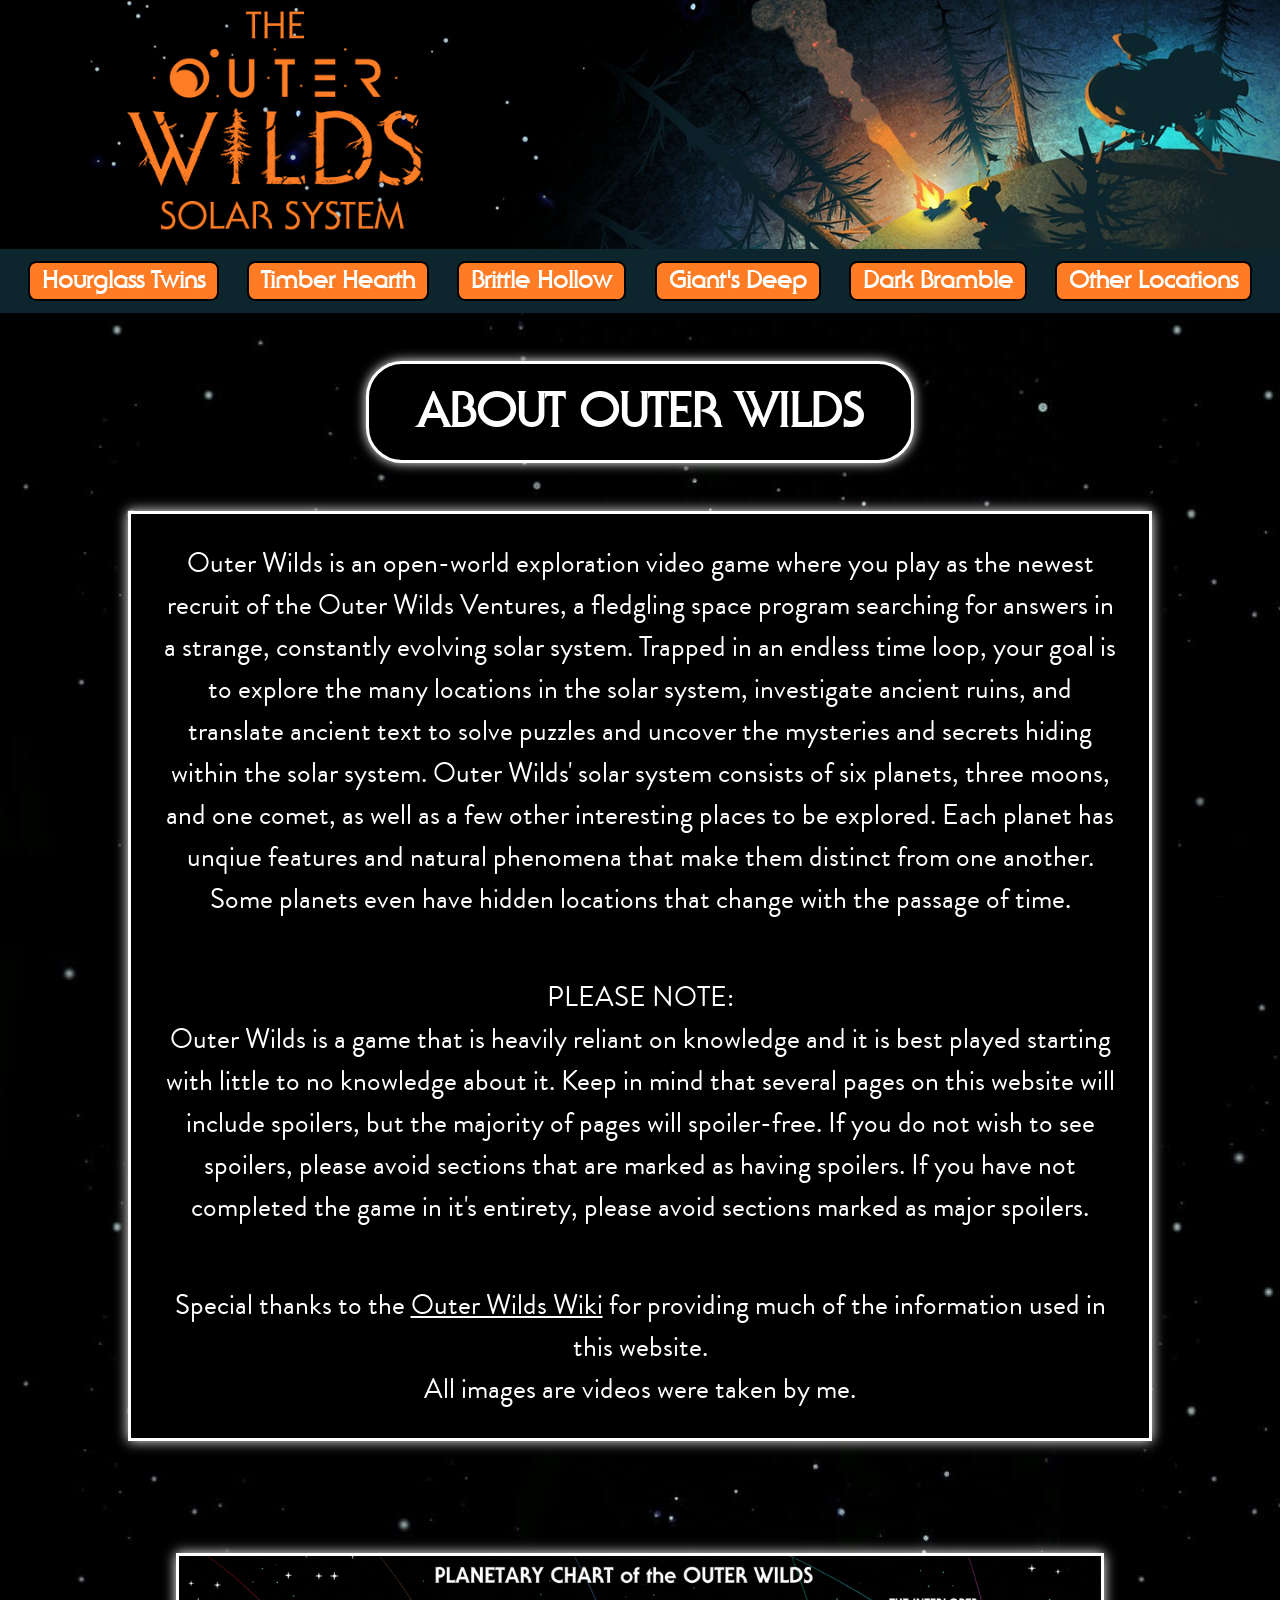
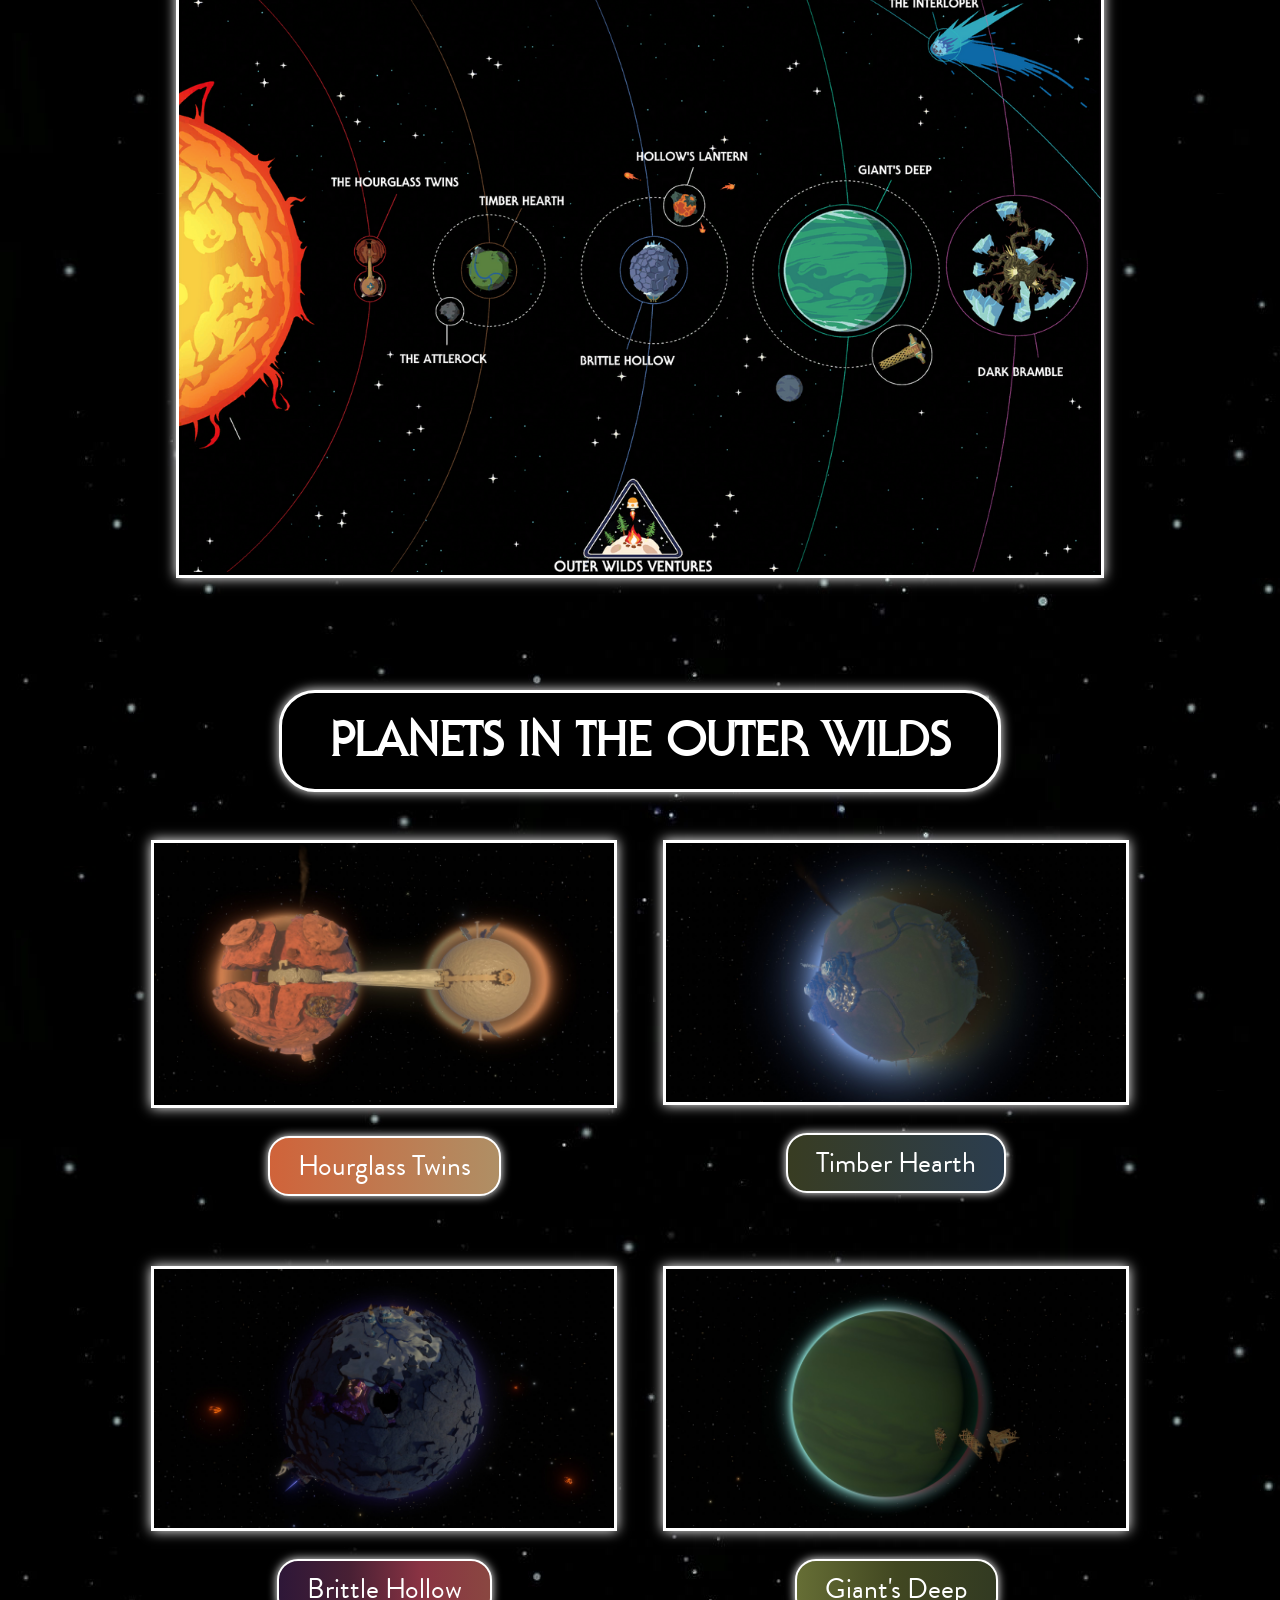
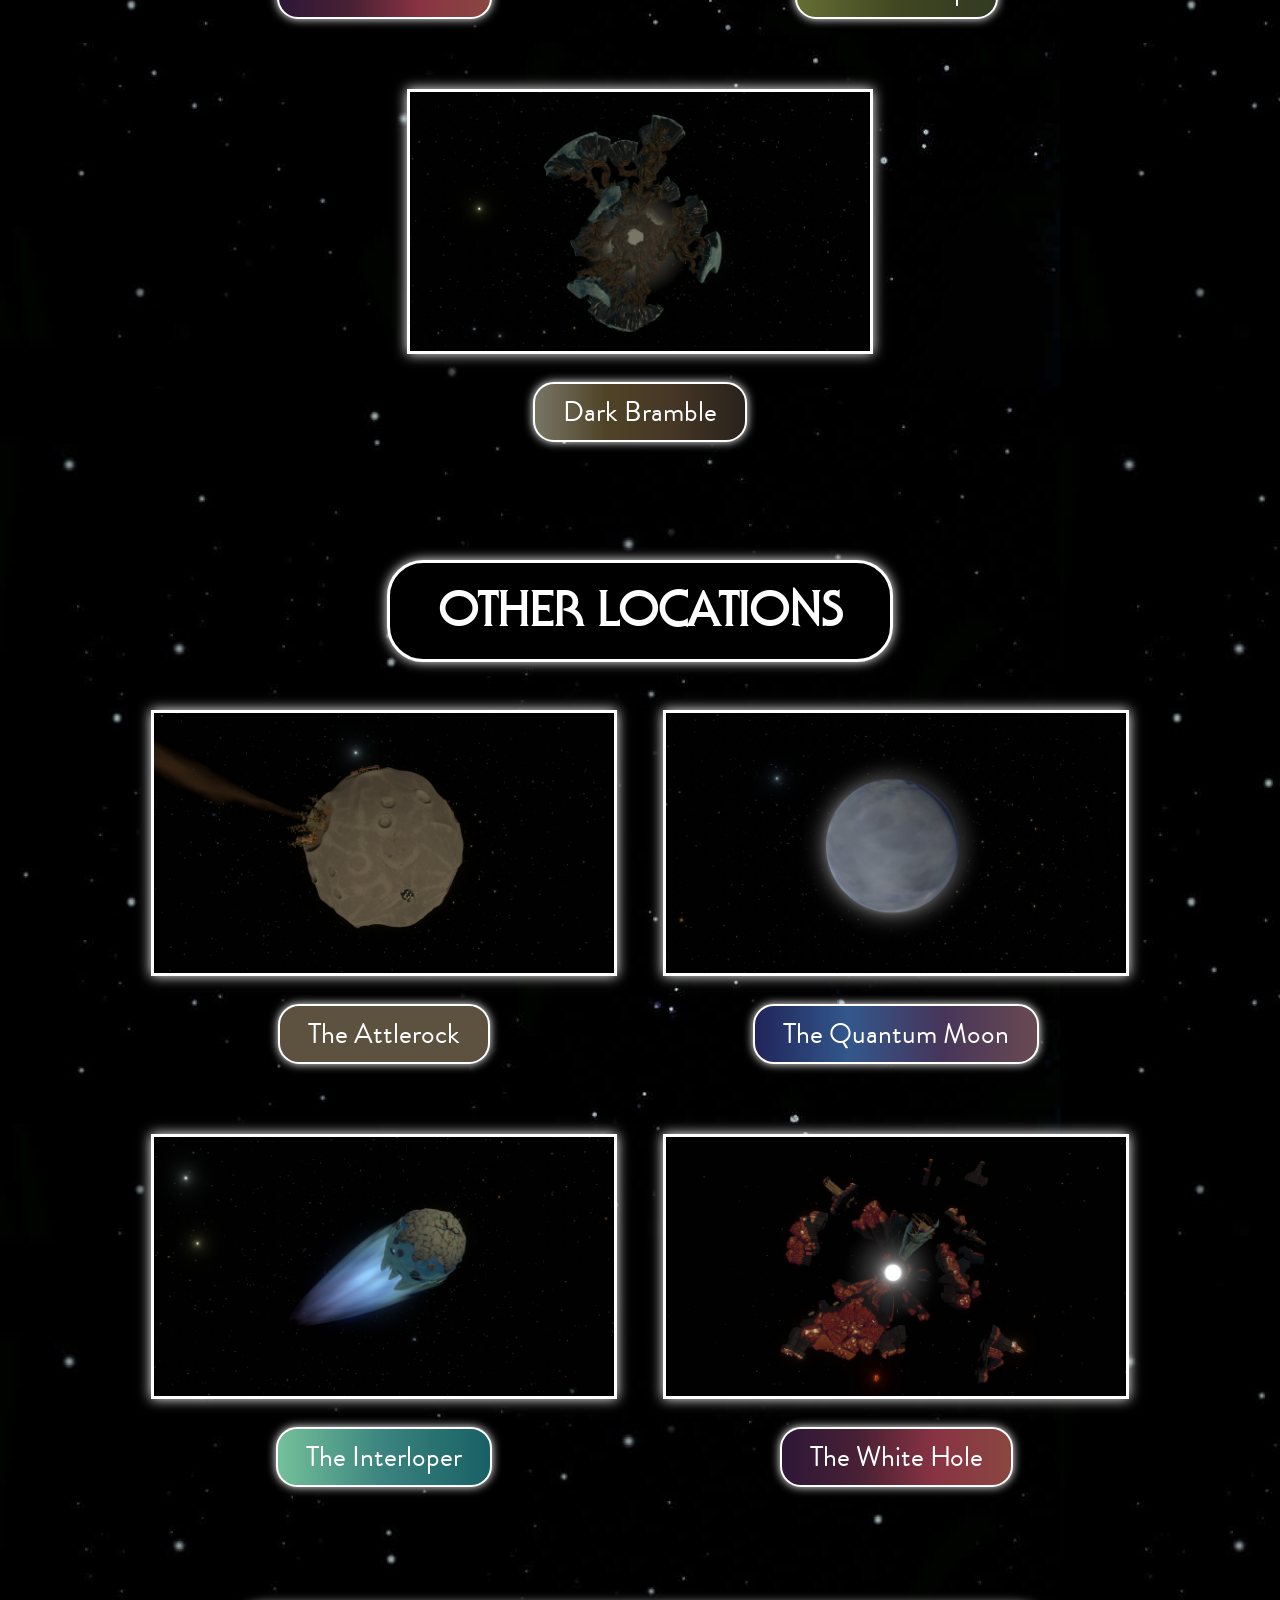
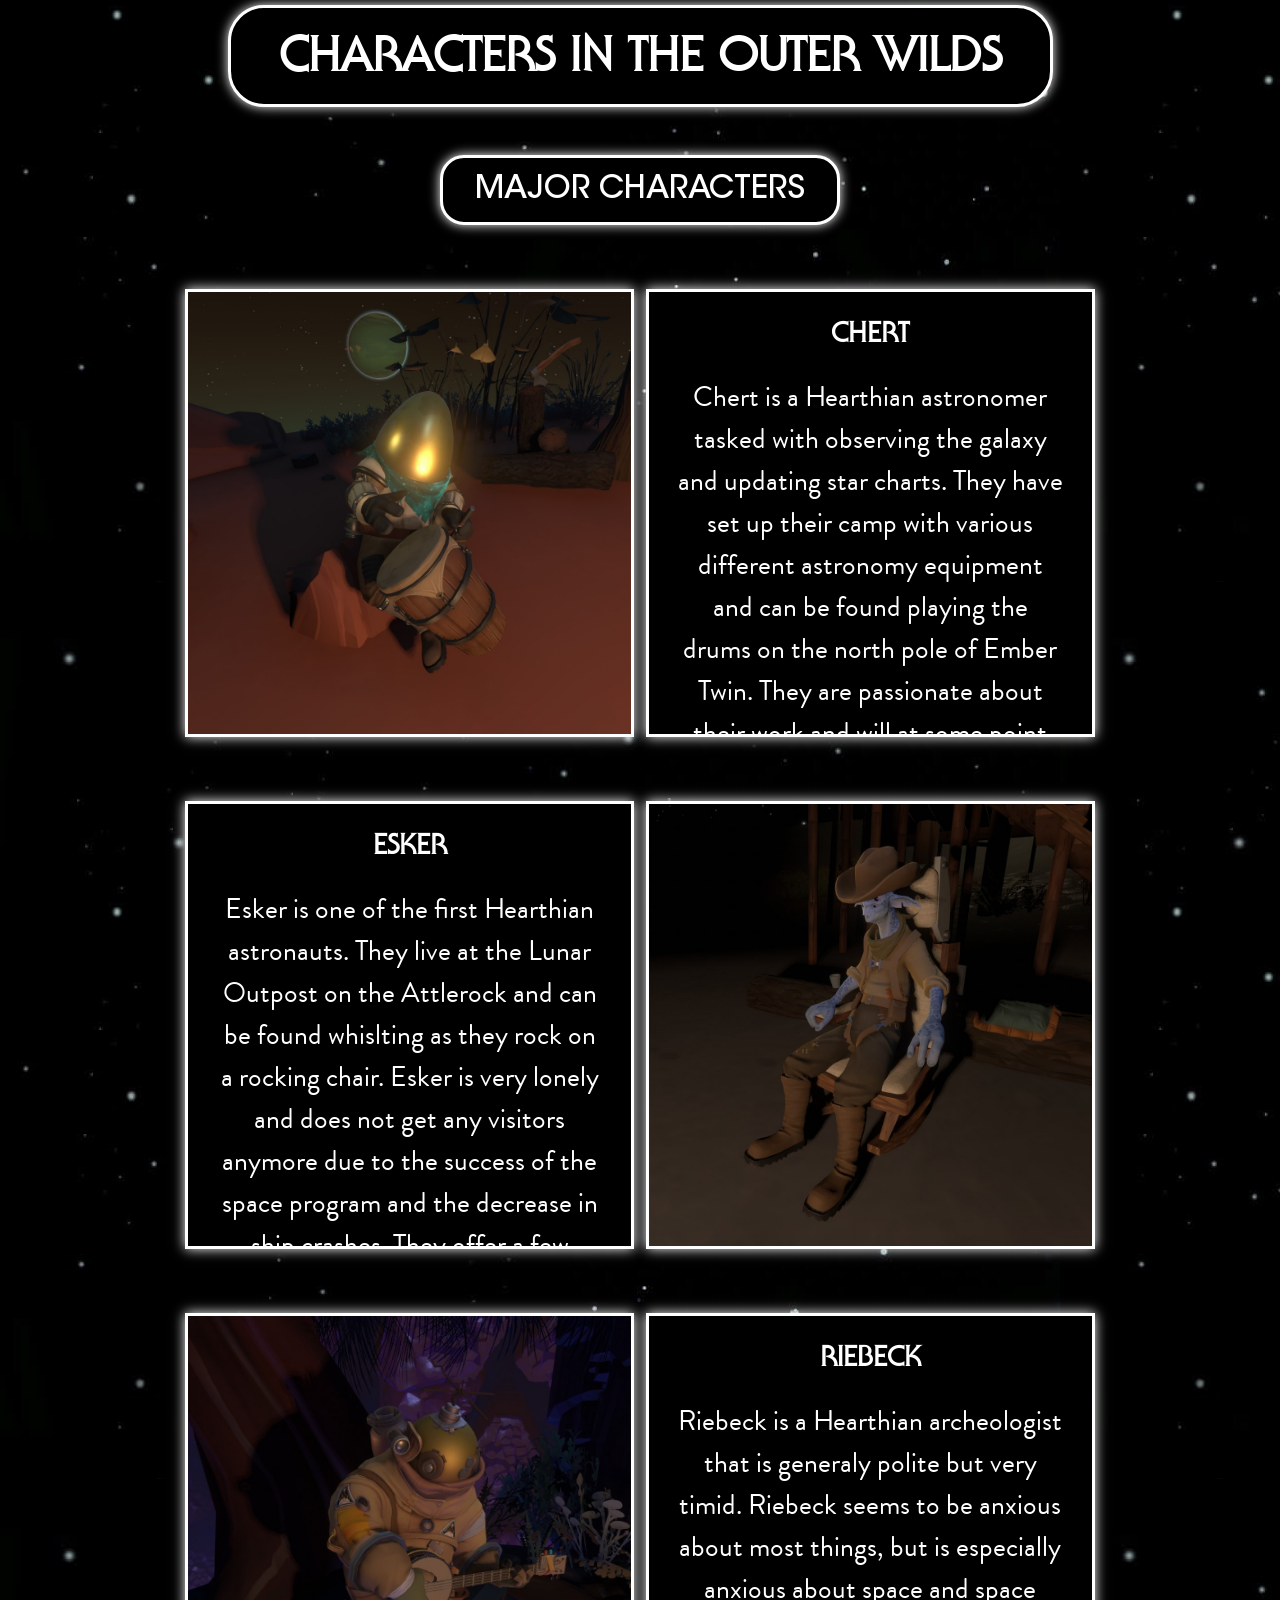
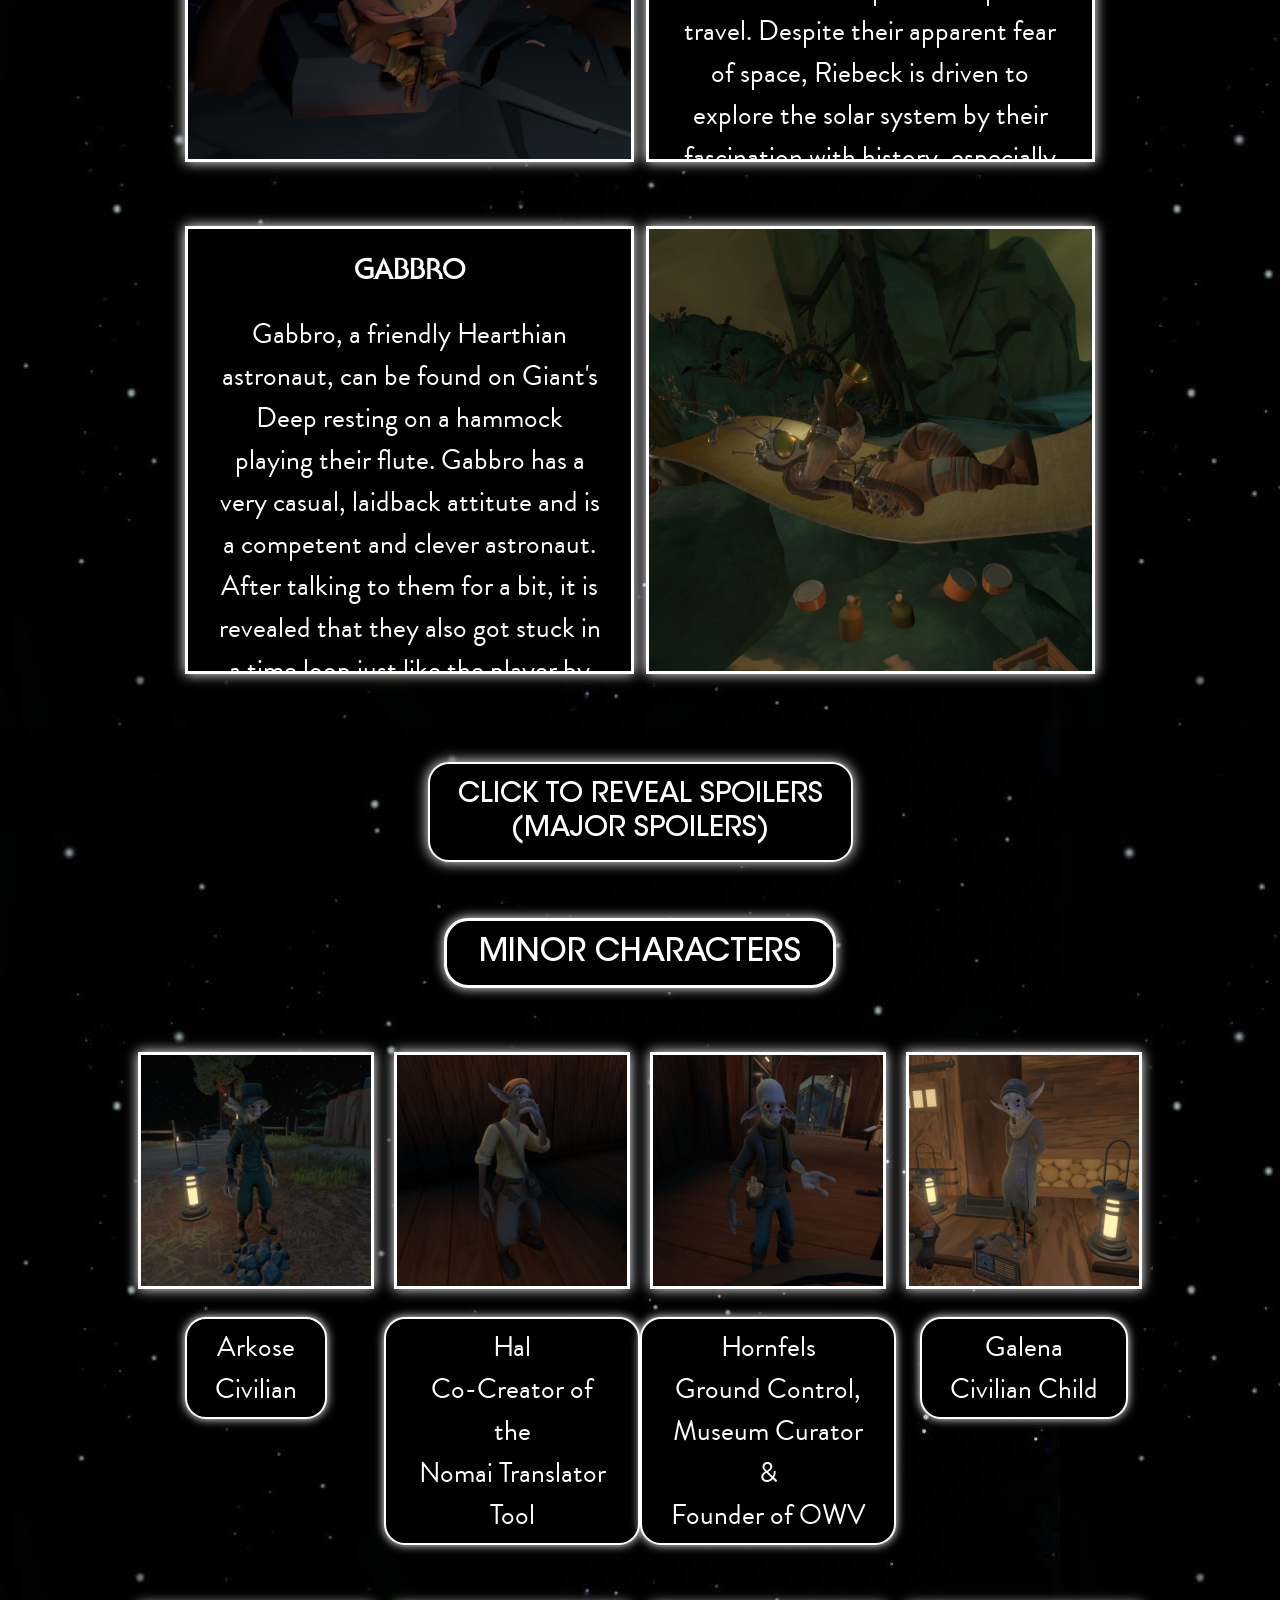
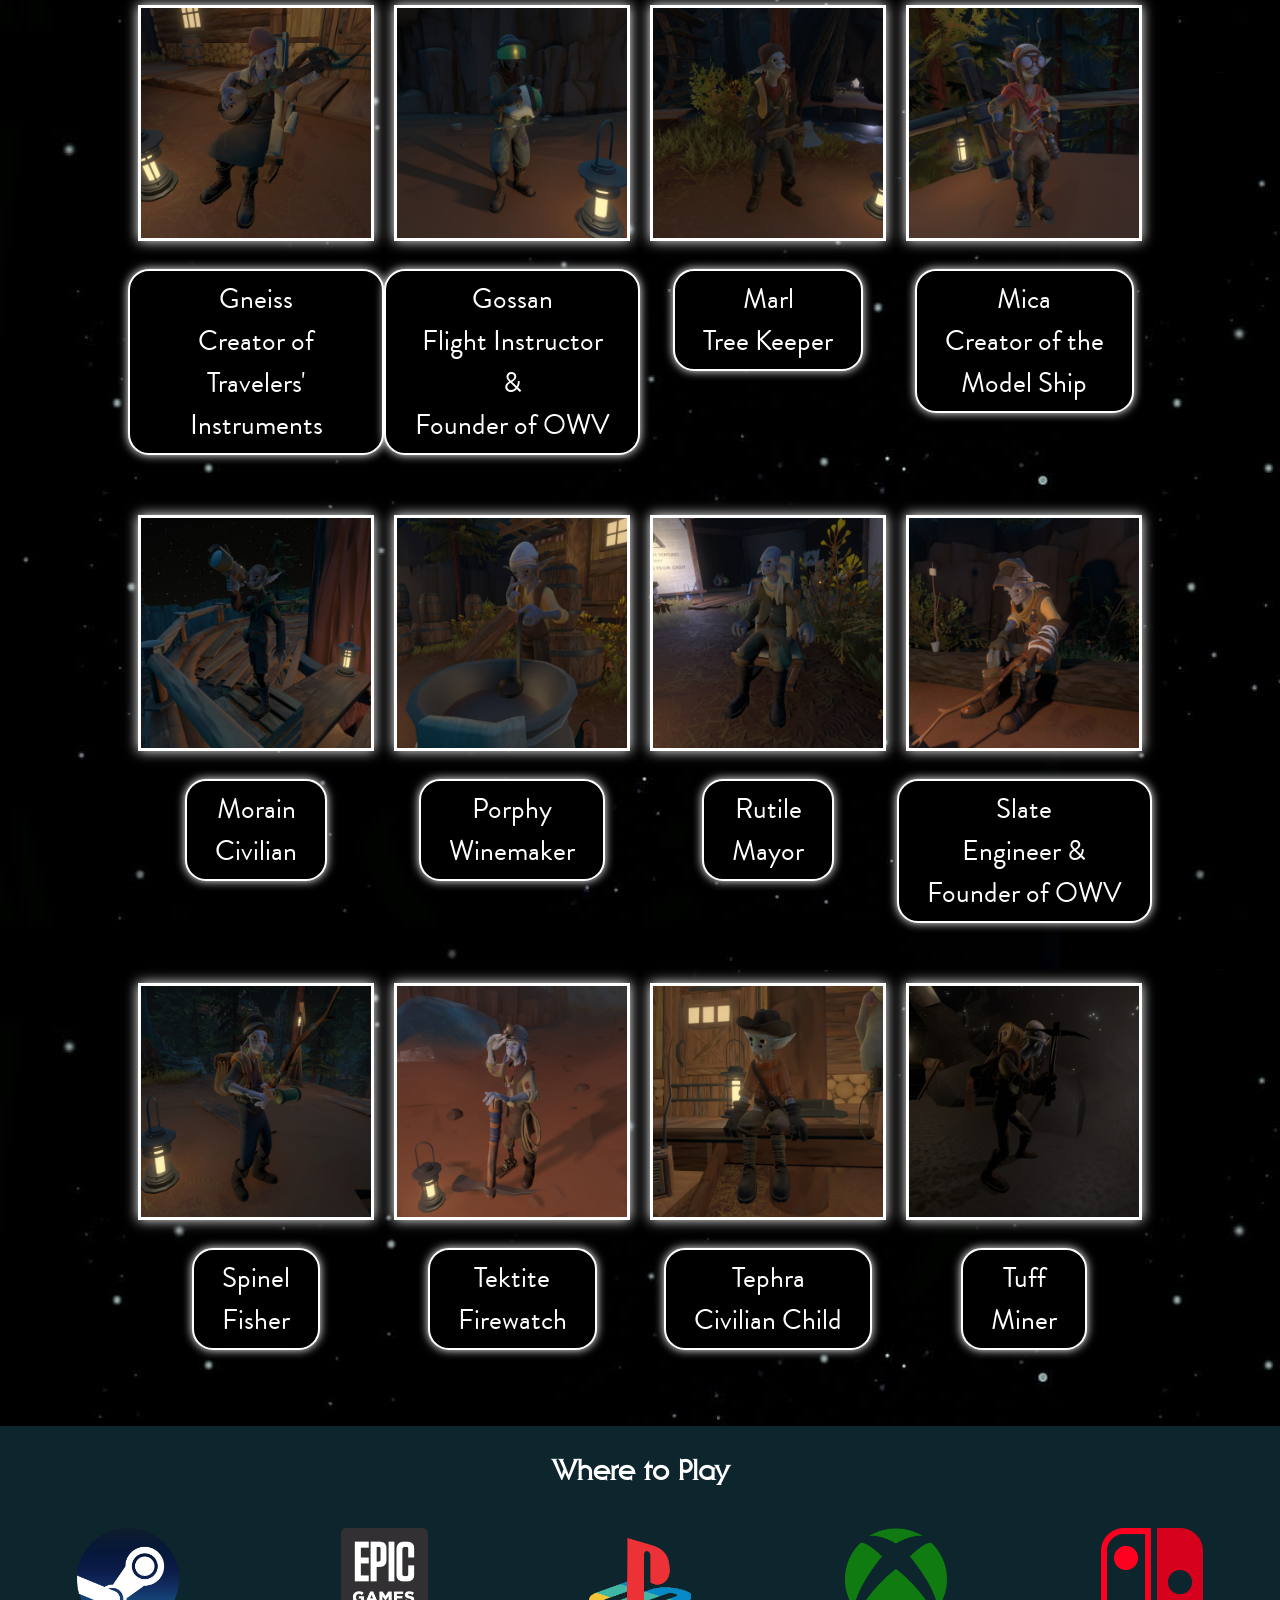
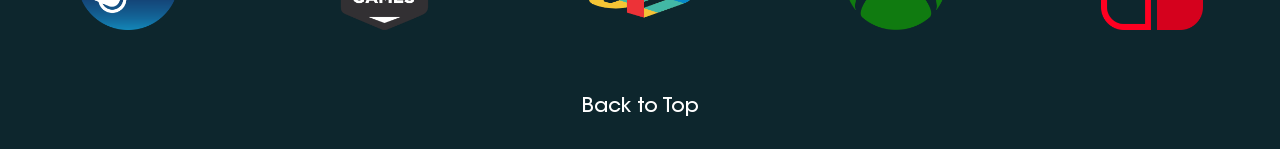
<file: index.html>
<!DOCTYPE html>
<html lang="en">

<head>
	<meta charset="utf-8">
	<meta name="viewport" content="width=device-width, initial-scale=1.0">
	<title>The Outer Wilds Solar System</title>
	<link href="css/reset.css" rel="stylesheet">
	<link href="css/all-styles.css" rel="stylesheet">
	<link href="css/index-styles.css" rel="stylesheet">
</head>

<body id="top">
	<!-- BANNER & NAVIGATION BAR -->
	<header>
		<!-- Banner -->
		<a href="index.html"><img src="images/default_banner.png" alt="The Outer Wilds Solar System"></a>
		<!-- Navbar -->
		<nav>
			<ul>
				<!-- Hourglass Twins Dropdown -->
				<li class="dropdown">
					<a href="javascript:void(0)" class="dropbtn">Hourglass Twins</a>
					<div class="dropdown-content" id="hgTwins" >
						<a class="dropmid" href="ash-twin.html">Ash Twin</a>
						<a class="dropbottom" href="ember-twin.html">Ember Twin</a>
					</div>
				</li>
				<li><a href="timber-hearth.html">Timber Hearth</a></li>
				<li><a href="brittle-hollow.html">Brittle Hollow</a></li>
				<li><a href="giants-deep.html">Giant's Deep</a></li>
				<li><a href="dark-bramble.html">Dark Bramble</a></li>
				<!-- Other Locations Dropdown -->
				<li class="dropdown">
					<a href="javascript:void(0)" class="dropbtn">Other Locations</a>
					<div class="dropdown-content" id="otherLocations" >
						<a class="dropmid" href="timber-hearth.html#attlerock">The Attlerock</a>
						<a class="dropmid" href="quantum-moon.html">Quantum Moon</a>
						<a class="dropmid" href="interloper.html">The Interloper</a>
						<a class="dropbottom" href="brittle-hollow.html#whiteHole">The White Hole</a>
					</div>
				</li>
			</ul>
		</nav>
	</header>
	
	<!-- MAIN CONTENT -->
	<main>
		<!-- About Section -->
		<section>
			<h2>ABOUT OUTER WILDS</h2>
			
			<div id="about">
				<p>Outer Wilds is an open-world exploration video game where you play as the newest recruit of the Outer Wilds Ventures, a fledgling space program searching for answers in a strange, constantly evolving solar system. Trapped in an endless time loop, your goal is to explore the many locations in the solar system, investigate ancient ruins, and translate ancient text to solve puzzles and uncover the mysteries and secrets hiding within the solar system. Outer Wilds' solar system consists of six planets, three moons, and one comet, as well as a few other interesting places to be explored. Each planet has unqiue features and natural phenomena that make them distinct from one another. Some planets even have hidden locations that change with the passage of time.</p>
				<p>PLEASE NOTE:<br>Outer Wilds is a game that is heavily reliant on knowledge and it is best played starting with little to no knowledge about it. Keep in mind that several pages on this website will include spoilers, but the majority of pages will spoiler-free. If you do not wish to see spoilers, please avoid sections that are marked as having spoilers. If you have not completed the game in it's entirety, please avoid sections marked as major spoilers.</p>
				<p>Special thanks to the <a href="https://outerwilds.fandom.com/wiki/Outer_Wilds_Wiki" target="_blank">Outer Wilds Wiki</a> for providing much of the information used in this website.<br>All images are videos were taken by me.</p>
			</div>
		</section>
		
		<!-- Planetary Chart -->
		<!-- Image Map Generated by https://www.fla-shop.com/image-map/ -->
		<div id="planetaryChart">
			<svg style="width:100%" xmlns="http://www.w3.org/2000/svg" xmlns:xlink="http://www.w3.org/1999/xlink" viewBox="0 0 1200 802">
					
				<image xlink:href="images/planetary_chart.png" style="width: 1200px;"></image>
				<a xlink:href="ember-twin.html" xlink:title="Ember Twin">
				<g>
				<circle cx="247.2934472934473" cy="386.32478632478626" r="19.373219373219342" class="image-mapper-shape" data-index="7"></circle>
				</g>
				</a>
				<a xlink:href="ash-twin.html" xlink:title="Ash Twin">
				<g>
				<circle cx="247.29344729344731" cy="431.9088319088319" r="16.592843052490643" class="image-mapper-shape" data-index="8"></circle>
				</g>
				</a>
				<a xlink:href="timber-hearth.html" xlink:title="Timber Hearth">
				<g>
				<circle cx="403.4188034188034" cy="406.83760683760687" r="36.53839211824811" class="image-mapper-shape" data-index="9"></circle>
				</g>
				</a>
				<a xlink:href="brittle-hollow.html" xlink:title="Brittle Hollow">
				<g>
				<circle cx="621.082621082621" cy="412.5356125356124" r="118.96147772775944" class="image-mapper-shape" data-index="10"></circle>
				</g>
				</a>
				<a xlink:href="giants-deep.html" xlink:title="Giant's Deep">
				<g>
				<circle cx="867.2364672364673" cy="411.3960113960114" r="80.42871789672421" class="image-mapper-shape" data-index="11"></circle>
				</g>
				</a>
				<a xlink:href="quantum-moon.html" xlink:title="Quantum Moon">
				<g>
				<circle cx="794.3019943019943" cy="562.962962962963" r="18.01867612631547" class="image-mapper-shape" data-index="12"></circle>
				</g>
				</a>
				<a xlink:href="dark-bramble.html" xlink:title="Dark Bramble">
				<g>
				<circle cx="1091.737891737892" cy="402.2792022792023" r="94.31877696436958" class="image-mapper-shape" data-index="13"></circle>
				</g>
				</a>
				<a xlink:href="interloper.html" xlink:title="The Interloper">
				<g>
				<circle cx="997.1509971509971" cy="117.37891737891738" r="23.38266043154779" class="image-mapper-shape" data-index="14"></circle>
				</g>
				</a>
				<a xlink:href="timber-hearth.html#attlerock" xlink:title="The Attlerock">
				<g>
				<circle cx="352.13675213675214" cy="462.67806267806276" r="17.094017094017033" class="image-mapper-shape" data-index="15"></circle>
				</g>
				</a>
			</svg>
		</div>
		
		<!-- MAIN PLANETS -->
		<section class="indexPlanets">
			<h2>PLANETS IN THE OUTER WILDS</h2>
			
			<div>
				<div>
					<div id="hgtMap">
						<!-- Image Map Generated by https://www.fla-shop.com/image-map/ -->
						<svg style="width:100%" xmlns="http://www.w3.org/2000/svg" xmlns:xlink="http://www.w3.org/1999/xlink" viewBox="0 0 1920 1080">
								
							<image xlink:href="images/hourglass_twins.jpg" style="width: 1920px;"></image>
							<a xlink:href="ember-twin.html" xlink:title="Ember Twin">
							<g>
							<circle cx="539.7150997151" cy="565.2421652421654" r="310.4055951645661" class="image-mapper-shape selected" data-index="1"></circle>
							</g>
							</a>
							<a xlink:href="ash-twin.html" xlink:title="Ash Twin">
							<g>
							<circle cx="1393.048433048433" cy="574.3589743589744" r="258.9237991258903" class="image-mapper-shape" data-index="2"></circle>
							</g>
							</a>
						</svg>
					</div>
					<p id="hgtTitle">Hourglass Twins</p>
				</div>
				
				<div>
					<a href="timber-hearth.html"><img src="images/timber_hearth.jpg" alt="Timber Hearth"></a>
					<p id="thTitle">Timber Hearth</p>
				</div>
				
				<div>
					<a href="brittle-hollow.html"><img src="images/brittle_hollow.jpg" alt="Brittle Hollow"></a>
					<p class="bhwhTitle">Brittle Hollow</p>
				</div>
				
				<div>
					<a href="giants-deep.html"><img src="images/giants_deep.jpg" alt="Giant's Deep"></a>
					<p id="gdTitle">Giant's Deep</p>
				</div>
				
				<div>
					<a href="dark-bramble.html"><img src="images/dark_bramble.jpg" alt="Dark Bramble"></a>
					<p id="dbTitle">Dark Bramble</p>
				</div>
			</div>
		</section>
		
		<!-- OTHER LOCATIONS -->
		<section class="indexPlanets">
			<h2>OTHER LOCATIONS</h2>
			
			<div>
				<div>
					<a href="timber-hearth.html#attlerock"><img src="images/attlerock.jpg" alt="The Attlerock"></a>
					<p id="attleTitle">The Attlerock</p>
				</div>
				
				<div>
					<a href="quantum-moon.html"><img src="images/quantum_moon.jpg" alt="The Quantum Moon"></a>
					<p id="qmTitle">The Quantum Moon</p>
				</div>
				
				<div>
					<a href="interloper.html"><img src="images/interloper.jpg" alt="The Interloper"></a>
					<p id="interTitle">The Interloper</p>
				</div>
				
				<div>
					<a href="brittle-hollow.html#whiteHole"><img src="images/white_hole.jpg" alt="The White Hole"></a>
					<p class="bhwhTitle">The White Hole</p>
				</div>
			</div>
		</section>
		
		<!-- CHARACTERS -->
		<section class="indexChars">
			<h2>CHARACTERS IN THE OUTER WILDS</h2>
			
			<h3>MAJOR CHARACTERS</h3>
			<div class="majorChars">
				<div class="charLeft">
					<img src="images/chert.jpg" alt="Chert">
					<div class="charAbout">
						<div>
							<h4><br>CHERT</h4>
							<p>Chert is a Hearthian astronomer tasked with observing the galaxy and updating star charts. They have set up their camp with various different astronomy equipment and can be found playing the drums on the north pole of Ember Twin. They are passionate about their work and will at some point comment, "Sometimes I think I'm the only traveler out here interested in doing any science at all." Over the course of the loop, Chert's attitude changes drastically as they watch the stars. At the start of the loop, Chert enthusiastically notes that they saw a couple of supernovae, which is unusual to see in one day. Later in the loop, they tell the player that they noticed ten to twelve supernovae so far, which causes them to become nervous, stating that something isn't right. Near the end of the loop, Chert is in a full panic after seeing too many supernovae occur, telling the player that all of the stars are dying out. They claim that this is the end of the universe and that our sun is next. At the end of the loop, Chert seems to be coming to terms with their impending doom, inviting the player to sit and watch the stars die with them. They comment on how unlucky they were to have been born at the end of the universe.</p>
							<audio controls loop>
								<source src="media/drums.ogg" type="audio/ogg">
								<source src="media/drums.mp3" type="audio/mpeg">
								<source src="media/drums.wav" type="audio/wav">
								Your browser does not support the audio element.
							</audio>
						</div>
					</div>
				</div>
				
				<div class="charRight">
					<img src="images/esker.jpg" alt="Esker">
					<div class="charAbout">
						<div>
							<h4><br>ESKER</h4>
							<p>Esker is one of the first Hearthian astronauts. They live at the Lunar Outpost on the Attlerock and can be found whislting as they rock on a rocking chair. Esker is very lonely and does not get any visitors anymore due to the success of the space program and the decrease in ship crashes. They offer a few conversations and will admit to sometimes shooting their Little Scout at the village to feel less lonely. When asked if they are spying on the village, they become defensive and sheepish and instead call it "one-way communication." They comment that they sometimes wonder if everyone had forgotten about them.</p>
							<audio controls loop>
								<source src="media/whistling.ogg" type="audio/ogg">
								<source src="media/whistling.mp3" type="audio/mpeg">
								<source src="media/whistling.wav" type="audio/wav">
								Your browser does not support the audio element.
							</audio>
						</div>
					</div>
				</div>
				
				<div class="charLeft">
					<img src="images/riebeck.jpg" alt="Riebeck">
					<div class="charAbout">
						<div>
							<h4><br>RIEBECK</h4>
							<p>Riebeck is a Hearthian archeologist that is generaly polite but very timid. Riebeck seems to be anxious about most things, but is especially anxious about space and space travel. Despite their apparent fear of space, Riebeck is driven to explore the solar system by their fascination with history, especially Nomai history, and is willing to face their fear if it means learning more about the Nomai. Riebeck can be found on Brittle Hollow at the Crossroads playing their banjo. They arrived at their camp by literally falling onto it after tripping on a gravity crystal.</p>
							<audio controls loop>
								<source src="media/banjo.ogg" type="audio/ogg">
								<source src="media/banjo.mp3" type="audio/mpeg">
								<source src="media/banjo.wav" type="audio/wav">
								Your browser does not support the audio element.
							</audio>
						</div>
					</div>
				</div>
				
				<div class="charRight">
					<img src="images/gabbro.jpg" alt="Gabbro">
					<div class="charAbout">
						<div>
							<h4><br>GABBRO</h4>
							<p>Gabbro, a friendly Hearthian astronaut, can be found on Giant's Deep resting on a hammock playing their flute. Gabbro has a very casual, laidback attitute and is a competent and clever astronaut. After talking to them for a bit, it is revealed that they also got stuck in a time loop just like the player by looking at one of the Nomai statues at the Statue Workshop. The player can also talk to Gabbro about what places they should be looking for on Giant's Deep and what interesting things they have found. When asked how they remain calm in the face of repeated impending death, they teach the player how to meditate, which can be used to end the current loop.</p>
							<audio controls loop>
								<source src="media/flute.ogg" type="audio/ogg">
								<source src="media/flute.mp3" type="audio/mpeg">
								<source src="media/flute.wav" type="audio/wav">
								Your browser does not support the audio element.
							</audio>
						</div>
					</div>
				</div>
			</div>
			
			<!-- Spoiler Characters here, use spoiler tag -->
			<button type="button" class="collapsible">CLICK TO REVEAL SPOILERS<br>(MAJOR SPOILERS)</button>
			<div class="content">
				<div class="majorChars">
					<div class="charLeft">
						<img src="images/feldspar.jpg" alt="Feldspar">
						<div class="charAbout">
							<div>
								<h4><br>FELDSPAR</h4>
								<p>Feldspar is one of the Outer Wilds Ventures founders, alongside Gossan, Slate, and Hornfels. Feldspar is described as "absolutely fearless" by Hornfels and is an explorer at heart. They are revered as one of the best pilots in Hearthian history. They were also the first Hearthian to be intentionally launched into space and made the first landing on the Attlerock. They have traveled to all planets in the solar system but have been stranded on Dark Bramble for a long time, leading Hearthians to believe they had died. They can be found at small camp on the jaw of a anglerfish skeleton playing the harmonica. While talking to Feldspar, it becomes clear that they don't seem overly eager to rejoin civilization and have come to enjoy the (relative) peace and quiet of Dark Bramble. They explain that they needed a break from the pressure of being the best that ever was. After finishing exploring the core of Giant's Deep, Feldspar had decided that their next big adventure was Dark Bramble, as no Hearthian had ever been there before. They had been camping here on this skeleton ever since their ship had been clipped by an anglerfish and violently crashed.</p>
								<audio controls loop>
									<source src="media/harmonica.ogg" type="audio/ogg">
									<source src="media/harmonica.mp3" type="audio/mpeg">
									<source src="media/harmonica.wav" type="audio/wav">
									Your browser does not support the audio element.
								</audio>
							</div>
						</div>
					</div>
					
					<div class="charRight">
						<img src="images/solanum.jpg" alt="Solanum">
						<div class="charAbout">
							<div>
								<h4><br>SOLANUM</h4>
								<p>Solanum is the last "surviving" Nomai in the solar system, having come to the Quantum Moon to complete her pilgrimage. A living version of her can be found at the south pole standing under a large vortex in the moon's foggy atmosphere. Attempting to talk to Solanum verbally prompts her to create a few symbolic language stones which will allow the player to have a rudimentary conversation with her about the Eye of the Universe, the Quantum Moon, and about each other. To ask her a question, the player will place two language stones into small stone pillars that she creates. To respond, she will user her staff to print a message on the wall next to her that the player can translate.</p>
								<audio controls loop>
									<source src="media/piano.ogg" type="audio/ogg">
									<source src="media/piano.mp3" type="audio/mpeg">
									<source src="media/piano.wav" type="audio/wav">
									Your browser does not support the audio element.
								</audio>
							</div>
						</div>
					</div>
					
					<div class="charLeft">
						<img src="images/prisoner.jpg" alt="The Prisoner">
						<div class="charAbout">
							<div>
								<h4><br>THE PRISONER</h4>
								<p>The Prisoner is an inhabitant of the Stranger locked inside of the Sealed Vault. They were enternally imprisoned after they had betrayed their kin by disabling the blocker that was blocking the Eye of the Universe's signal.</p>
								<audio controls loop>
									<source src="media/newtrav.ogg" type="audio/ogg">
									<source src="media/newtrav.mp3" type="audio/mpeg">
									<source src="media/newtrav.wav" type="audio/wav">
									Your browser does not support the audio element.
								</audio>
							</div>
						</div>
					</div>
				</div>
			</div>
			
			<h3>MINOR CHARACTERS</h3>
			<!-- Side-by-Side section with character images and captions with their name & role -->
			<div id="minorChars">
				<div>
					<img src="images/arkose.jpg" alt="Arkose">
					<p>Arkose<br>Civilian</p>
				</div>
				<div>
					<img src="images/hal.jpg" alt="Hal">
					<p>Hal<br>Co-Creator of the<br>Nomai Translator Tool</p>
				</div>
				<div>
					<img src="images/hornfels.jpg" alt="Hornfels">
					<p>Hornfels<br>Ground Control,<br>Museum Curator &<br>Founder of OWV</p>
				</div>
				<div>
					<img src="images/galena.jpg" alt="Galena">
					<p>Galena<br>Civilian Child</p>
				</div>
				<div>
					<img src="images/gneiss.jpg" alt="Gneiss">
					<p>Gneiss<br>Creator of<br>Travelers' Instruments</p>
				</div>
				<div>
					<img src="images/gossan.jpg" alt="Gossan">
					<p>Gossan<br>Flight Instructor &<br>Founder of OWV</p>
				</div>
				<div>
					<img src="images/marl.jpg" alt="Marl">
					<p>Marl<br>Tree Keeper</p>
				</div>
				<div>
					<img src="images/mica.jpg" alt="Mica">
					<p>Mica<br>Creator of the<br>Model Ship</p>
				</div>
				<div>
					<img src="images/morain.jpg" alt="Morain">
					<p>Morain<br>Civilian</p>
				</div>
				<div>
					<img src="images/porphy.jpg" alt="Porphy">
					<p>Porphy<br>Winemaker</p>
				</div>
				<div>
					<img src="images/rutile.jpg" alt="Rutile">
					<p>Rutile<br>Mayor</p>
				</div>
				<div>
					<img src="images/slate.jpg" alt="Slate">
					<p>Slate<br>Engineer &<br>Founder of OWV</p>
				</div>
				<div>
					<img src="images/spinel.jpg" alt="Spinel">
					<p>Spinel<br>Fisher</p>
				</div>
				<div>
					<img src="images/tektite.jpg" alt="Tektite">
					<p>Tektite<br>Firewatch</p>
				</div>
				<div>
					<img src="images/tephra.jpg" alt="Tephra">
					<p>Tephra<br>Civilian Child</p>
				</div>
				<div>
					<img src="images/tuff.jpg" alt="Tuff">
					<p>Tuff<br>Miner</p>
				</div>
			</div>
		</section>
	</main>
	
	<!-- FOOTER -->
	<footer>
		<section>
			<h2>Where to Play</h2>
			
			<div>
				<a href="https://store.steampowered.com/app/753640/Outer_Wilds/"><img src="images/steam_logo.png" alt="Steam"></a>
				<a href="https://store.epicgames.com/en-US/p/outerwilds"><img src="images/epicgames_logo.png" alt="Epic Games"></a>
				<a href="https://store.playstation.com/en-us/product/UP2470-PPSA08101_00-OUTERWILDSSIEA00"><img src="images/playstation_logo.png" alt="Playstation"></a>
				<a href="https://www.xbox.com/en-us/games/store/outer-wilds/c596fkdkmqn7"><img src="images/xbox_logo.png" alt="Xbox"></a>
				<a href="https://www.nintendo.com/us/store/products/outer-wilds-switch/"><img src="images/nintendo_logo.png" alt="Nintendo Switch"></a>
			</div>
			
			<h3><a href="#top">Back to Top</a></h3>
		</section>
	</footer>

	<!-- Allows buttons to work -->
	<script>
		var coll = document.getElementsByClassName("collapsible");
		var i;

		for (i = 0; i < coll.length; i++) {
		  coll[i].addEventListener("click", function() {
			this.classList.toggle("active");
			var content = this.nextElementSibling;
			if (content.style.display === "block") {
			  content.style.display = "none";
			} else {
			  content.style.display = "block";
			}
		  });
		}
	</script>
</body>

</html>
</file>
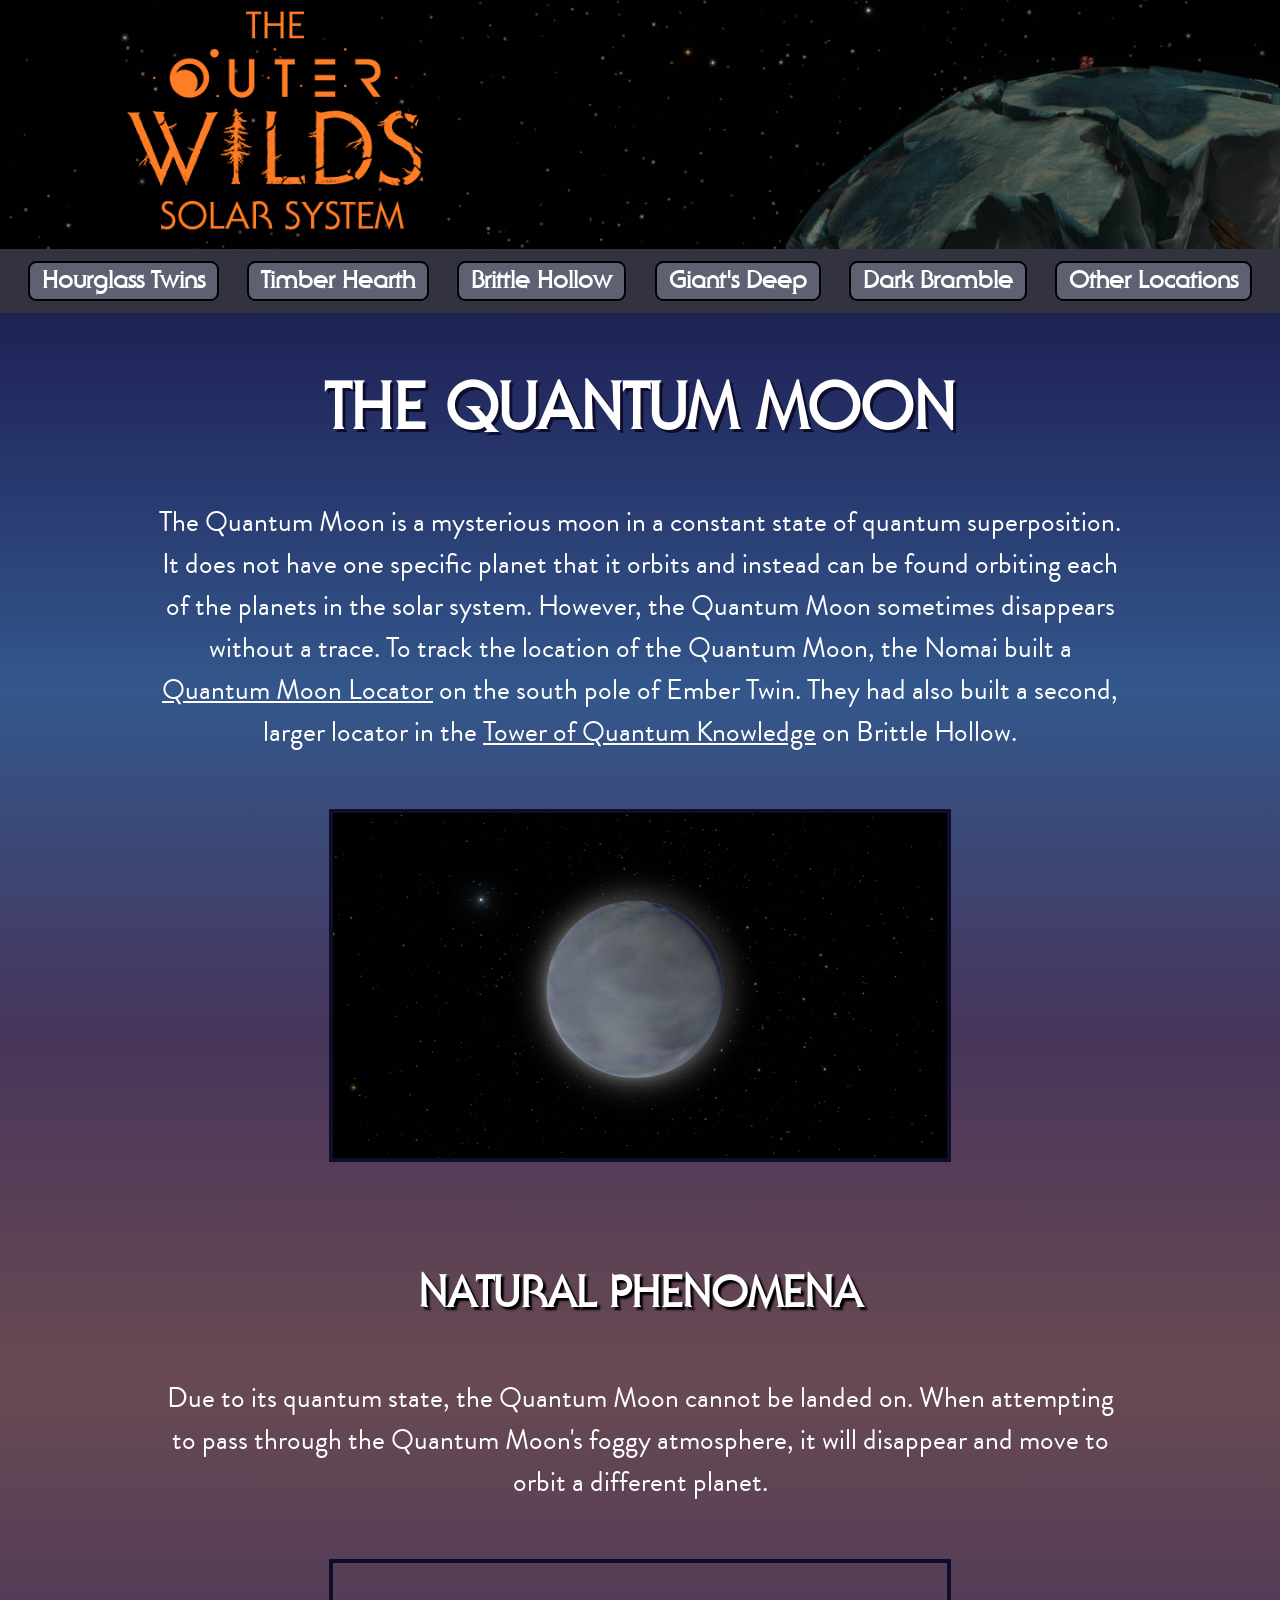
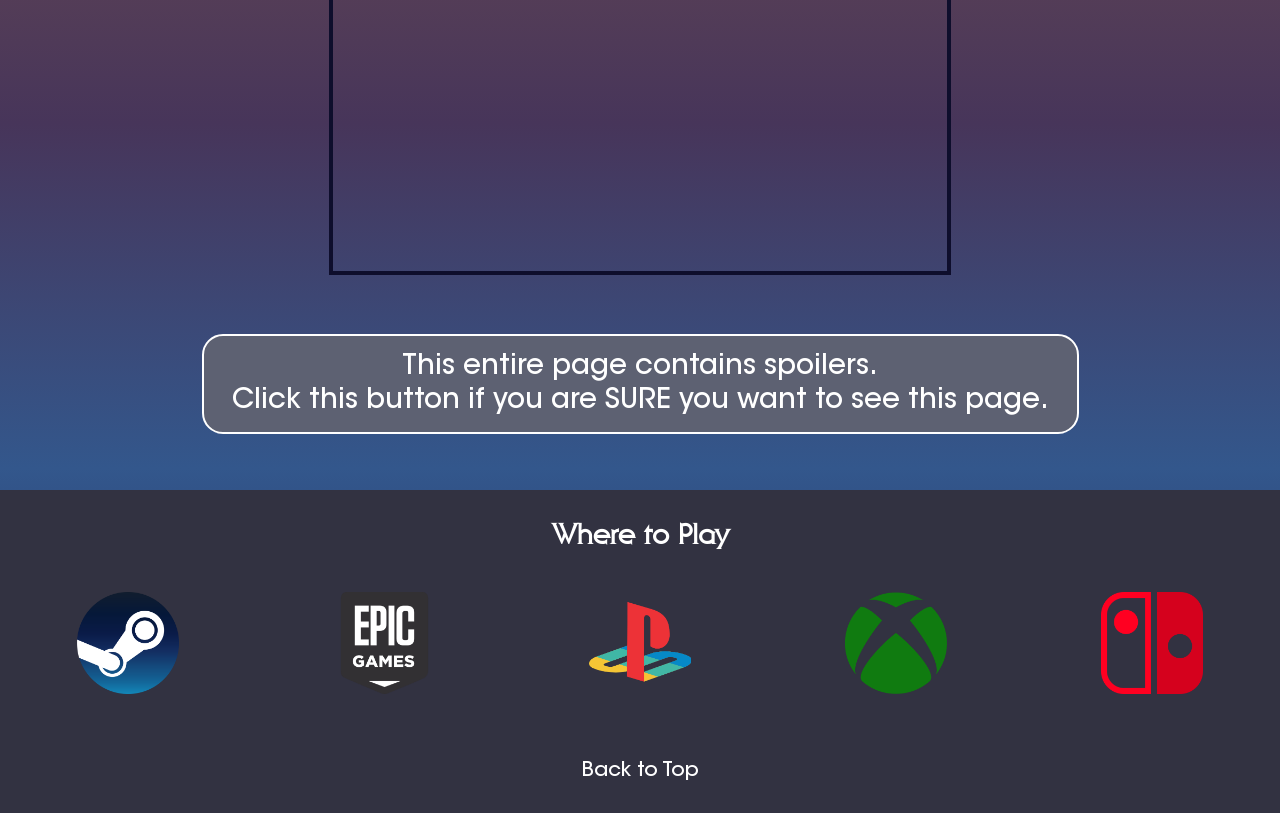
<file: quantum-moon.html>
<!DOCTYPE html>
<html lang="en">

<head>
	<meta charset="utf-8">
	<meta name="viewport" content="width=device-width, initial-scale=1.0">
	<title>The Outer Wilds Solar System</title>
	<link href="css/reset.css" rel="stylesheet">
	<link href="css/all-styles.css" rel="stylesheet">
	<link href="css/moon-styles.css" rel="stylesheet">
</head>

<body id="top">
	<!-- BANNER & NAVIGATION BAR -->
	<header>
		<!-- Banner -->
		<a href="index.html"><img src="images/bramble_banner.png" alt="The Outer Wilds Solar System"></a>
		<!-- Navbar -->
		<nav>
			<ul>
				<!-- Hourglass Twins Dropdown -->
				<li class="dropdown">
					<a href="javascript:void(0)" class="dropbtn">Hourglass Twins</a>
					<div class="dropdown-content" id="hgTwins" >
						<a class="dropmid" href="ash-twin.html">Ash Twin</a>
						<a class="dropbottom" href="ember-twin.html">Ember Twin</a>
					</div>
				</li>
				<li><a href="timber-hearth.html">Timber Hearth</a></li>
				<li><a href="brittle-hollow.html">Brittle Hollow</a></li>
				<li><a href="giants-deep.html">Giant's Deep</a></li>
				<li><a href="dark-bramble.html">Dark Bramble</a></li>
				<!-- Other Locations Dropdown -->
				<li class="dropdown">
					<a href="javascript:void(0)" class="dropbtn">Other Locations</a>
					<div class="dropdown-content" id="otherLocations" >
						<a class="dropmid" href="timber-hearth.html#attlerock">The Attlerock</a>
						<a class="dropmid" href="quantum-moon.html">Quantum Moon</a>
						<a class="dropmid" href="interloper.html">The Interloper</a>
						<a class="dropbottom" href="brittle-hollow.html#whiteHole">The White Hole</a>
					</div>
				</li>
			</ul>
		</nav>
	</header>
	
	<!-- BODY CONTENT -->
	<main>
		<h1>THE QUANTUM MOON</h1>
	
		<p>The Quantum Moon is a mysterious moon in a constant state of quantum superposition. It does not have one specific planet that it orbits and instead can be found orbiting each of the planets in the solar system. However, the Quantum Moon sometimes disappears without a trace. To track the location of the Quantum Moon, the Nomai built a <a href="ember-twin.html#QML">Quantum Moon Locator</a> on the south pole of Ember Twin. They had also built a second, larger locator in the <a href="brittle-hollow.html">Tower of Quantum Knowledge</a> on Brittle Hollow.</p>
		
		<img src="images/quantum_moon.jpg" alt="Photo of the Quantum Moon">
		
		<h2>NATURAL PHENOMENA</h2>
		<p>Due to its quantum state, the Quantum Moon cannot be landed on. When attempting to pass through the Quantum Moon's foggy atmosphere, it will disappear and move to orbit a different planet.</p>
		
		<div class="natPhenom">
			<video autoplay loop muted>
				<source src="media/moon_landing_demo.mp4" type="video/mp4">
				Your browser does not support the video tag.
			</video>
		</div>
		
		<button type="button" class="collapsible" id="spoiler">This <em>entire</em> page contains spoilers.<br>Click this button if you are SURE you want to see this page.</button>
		<div class="content">
			
			<p>Successfully landing on the Quantum Moon will reveal that its surface reflects the planet that it is orbiting. The Quantum Moon's surface has six different variants depending on what it's orbiting, with the sixth location reflecting the location the Quantum Moon originates from.</p>
			
			<div id="cityPhotos">
                <figure>
                    <img src="images/moon_hg.jpg" alt="Hourglass Twins Variant">
                    <figcaption>Hourglass Twins Variant</figcaption>
                </figure>

                <figure>
                    <img src="images/moon_th.jpg" alt="Timber Hearth Variant">
                    <figcaption>Timber Hearth Variant</figcaption>
                </figure>

                <figure>
                    <img src="images/moon_bh.jpg" alt="Brittle Hollow Variant">
                    <figcaption>Brittle Hollow Variant</figcaption>
                </figure>

                <figure>
                    <img src="images/moon_gd.jpg" alt="Giant's Deep Variant">
                    <figcaption>Giant's Deep Variant</figcaption>
                </figure>

                <figure>
                    <img src="images/moon_db.jpg" alt="Dark Bramble Variant">
                    <figcaption>Dark Bramble Variant</figcaption>
                </figure>

                <figure>
                    <img src="images/moon_sixth.jpg" alt="Sixth Location Variant">
                    <figcaption>Sixth Location Variant</figcaption>
                </figure>
			</div>
			
			<h2>PLACES OF INTEREST</h2>
			
			<div class="poiRight">
                <h3>Solanum's Corpse</h3>
				<img src="images/sol_corpse_bh.jpg" alt="Photo of Solanum's Corpse" class="squareImage">
				<p>A corpse belonging to the Nomai Solanum can be found in each variant of the Quantum Moon. While Solanum's corpse does not change locations like everything else on the moon, it will change poses if unobserved.<br><br><br><br><br><br><br></p>
			</div>

			<div class="poiLeft">
                <h3>Solanum's Shuttle</h3>
				<img src="images/sol_ship_gd.jpg" alt="Photo of Solanum's Ship" class="squareImage">
				<p>A Nomai shuttle belonging to Solanum can be found in each variant of the Quantum Moon. Like everything else around it, it will move when unobserved. Inside the shuttle is a Nomai log written by Solanum, where she expresses her excitement about standing on the Quantum Moon for the first time. She mentions that, as expected, her shuttle landed on the Quantum Moon's south pole, though she still does not know why. She explains that as a child, she considered such unknowns sinister, but now she knows that they bear no ill will, stating, "The universe is, and we are."<br><br><br><br></p>
			</div>

			<div class="poiRight">
				<img src="images/quan_shrine_th.jpg" alt="Photo of the Quantum Shrine" class="squareImage">
				<h3>Quantum Shrine</h3>
				<p>The Quantum Shrine is a Nomai structure found on each variant of the Quantum Moon that moves when unobserved. Inside the shrine is a control for the lights, a miniature version of the Quantum Moon Locator on the right wall, and three pictures depicting the three rules of the Quantum Moon on the left wall. The Quantum Shrine was used by Nomai to get to the sixth location, which is only accessible by being on the moon's north pole.<br><br><br><br></p>
			</div>

			<div class="poiLeft">
				<h3>Solanum at the Sixth Location</h3>
				<img src="images/sol_sixth.jpg" alt="Photo of Solanum at the Sixth Location">
				<p>When successfully traveling to the Quantum Moon's sixth location, a living version of Solanum can be found at the south pole standing under a large vortex in the moon's foggy atmosphere. Attempting to talk to Solanum verbally prompts her to create a few symbolic language stones, which will allow the player to have a rudimentary conversation with her about the Eye of the Universe, the Quantum Moon, and about each other. To ask her a question, the player will place two language stones into small stone pillars that she creates. To respond, she will print a message on the wall next to her with the staff she is holding that the player can translate. Talking to Solanum reveals that the Quantum Moon is the Eye of Universe's moon, and that the sixth location is the moon's reflection of the Eye.</p>
			</div>
		</div>
	</main>
	
	<!-- FOOTER -->
	<footer>
		<section>
			<h2>Where to Play</h2>
			
			<div>
				<a href="https://store.steampowered.com/app/753640/Outer_Wilds/"><img src="images/steam_logo.png" alt="Steam"></a>
				<a href="https://store.epicgames.com/en-US/p/outerwilds"><img src="images/epicgames_logo.png" alt="Epic Games"></a>
				<a href="https://store.playstation.com/en-us/product/UP2470-PPSA08101_00-OUTERWILDSSIEA00"><img src="images/playstation_logo.png" alt="Playstation"></a>
				<a href="https://www.xbox.com/en-us/games/store/outer-wilds/c596fkdkmqn7"><img src="images/xbox_logo.png" alt="Xbox"></a>
				<a href="https://www.nintendo.com/us/store/products/outer-wilds-switch/"><img src="images/nintendo_logo.png" alt="Nintendo Switch"></a>
			</div>
			
			<h3><a href="#top">Back to Top</a></h3>
		</section>
	</footer>
	
	<!-- Allows buttons to work -->
	<script>
		var coll = document.getElementsByClassName("collapsible");
		var i;

		for (i = 0; i < coll.length; i++) {
		  coll[i].addEventListener("click", function() {
			this.classList.toggle("active");
			var content = this.nextElementSibling;
			if (content.style.display === "block") {
			  content.style.display = "none";
			} else {
			  content.style.display = "block";
			}
		  });
		}
	</script>
</body>

</html>
</file>
<file: css/all-styles.css>
/*  DEFAULT CSS STYLES FOR EVERY PAGE
	Includes all the styles that are the same across all CSS files so that I don't have to edit all of them to edit what they all share */
	
/* FONT IMPORTS */
@font-face { /* Major Titles, Navbar */
	font-family: ITC Serif Gothic;
	src: url('ITCSerifGothic.ttf'); 
}

@font-face { /* Minor Titles */
	font-family: ITC Avant Garde Std Md; 
	src: url('itc-avant-garde-std-md.ttf'); 
}

@font-face { /* General Text */
	font-family: Brandon Grotesque; 
	src: url('brandon-grotesque-regular.ttf'); 
}

@font-face { /* Backup Font for ITC Serif Gothic */
  font-family: 'Josefin Sans';
  src: url(https://fonts.gstatic.com/s/josefinsans/v34/Qw3aZQNVED7rKGKxtqIqX5EUDXx4.woff2) format('woff2');
}



/*  ID / CLASS CHEAT SHEET 
	-- IDS --
	#top
	#hgTwins
	#hgtMap
	#otherLocations
	#about
	#planetaryChart
	#hgtTitle
	#thTitle
	#gdTitle
	#dbTitle
	#attleTitle
	#qmTitle
	#interTitle
	#whTitle
	#minorChars
	#loopState
	#cityPhotos
	#travAudio
	#simulation

	#EGTC
	#QML
	
	-- CLASSES --
	.dropdown
	.dropdown-content
	.dropbtn
	.dropmid
	.dropbottom
	
	.bhwhTitle
	.indexPlanets
	.indexChars
	.charLeft
	.charRight
	.charAbout
	.poiLeft
	.poiRight
	.squareImage
	.pNoMargin
	.belowButton
	.subTitle
	.theater
*/



/* --- SPOILER STYLES --- */
.collapsible { /* Spoiler button settings */
	display: block;
	cursor: pointer;
	border-radius: 0.75em;
	margin: 2em auto;
	padding: 0.5em 1em;
	text-align: center;
	font-size: 1.75em;
	color: white;
	outline: none;
	width: fit-content;
}

.content { /* Part of the spoiler button function */
	display: none;
	overflow: hidden;
}

.collapsible { /* Gives spoiler button animation */
	transition: transform .2s;
}

.collapsible:hover { /* Zooms button by 105% */
	transform: scale(1.05);
}



/*  --- BANNER & NAVIGATION BAR SETTINGS --- */
body > header > a > img { /* Title Banner */
	display: block;
	width: 100%;
}

/* Navigation Bar */

nav { /* The navbar itself */
	font-family: 'ITC Serif Gothic', 'Josefin Sans', 'Times New Roman', serif;
	font-size: 1.5em;
	font-weight: bold;
}

nav ul { /* Whole navbar button group */
	display: flex;
	flex-flow: row wrap;
	justify-content: space-evenly;
}

nav ul li { /* Individual navbar buttons */
	padding: 0.5em 0;
}

nav ul li a { /* Navbar button text */
	display: block;
	border: 0.1em solid black;
	border-radius: 0.35em;
	color: white;
	text-align: center;
	text-decoration: none;
	padding: 0.25em 0.5em;
}

/* Navbar Dropdowns */

.dropdown:hover .dropdown-content { /* Unhides dropdown options when hovered */
	display: block;
}

.dropdown-content { /* Dropdown options */
	display: none;
	position: absolute;
	text-wrap: wrap;
	z-index: 1;
}

.dropdown:hover .dropbtn { /* Makes the bottom of the dropdown button flat */
	border-radius: 0.35em 0.35em 0 0;
	border-bottom-width: 0.05em;
}

.dropdown-content .dropmid { /* Border for middle dropdown option */
	border-radius: 0 0 0 0;
	border-top-width: 0.05em;
	border-bottom-width: 0.05em;
}

.dropdown-content .dropbottom { /* Border for bottom dropdown option */
	border-radius: 0 0 0.35em 0.35em;
	border-top-width: 0.05em;
}

#hgTwins { /* Makes the HG Twins dropdown options size match */
	min-width: 8em;
}

#otherLocations { /* Makes the Other Locations dropdown options size match */
	max-width: 8.15em;
}



/* --- MAIN STYLES --- */
html {
	background-color: black;
	color: white;
	text-align: center;
}

main { /* Sets contents of page to not touch edges of screen */
	margin-left: auto;
	margin-right: auto;
	width: 80%;
}

/* General Font Families */

h1, h2, h4 { /* Sets general h2 font */
	font-family: 'ITC Serif Gothic', 'Josefin Sans', 'Times New Roman', serif;
	font-weight: bold;
	margin: auto;
}

h3, button { /* Sets general h3 font */
	font-family: 'ITC Avant Garde Std Md', 'Verdana', sans-serif;
}

p, figcaption { /* Sets general p font */
	font-family: 'Brandon Grotesque', 'Verdana', sans-serif;
}

main p { /* Paragraph text */
	padding: 1em;
	font-size: 1.75em;
	line-height: 1.5;
}

main p > a:link { /* Sets link color */
	color: white;
}

main p > a:visited { /* Sets visited link color */
	color: white;
}

main p > a:hover { /* Sets link hover color & glow */
	color: white;
	text-shadow: white 0 0  0.25em;
}

/* General Text Settings */

main h1 { /* Planet Page Titles */
	margin: 1em auto 0.5em;
	font-size: 4em;
}

main > h2, main > div h2 { /* Planet Page Minor Titles */
	font-size: 2.75em;
	text-shadow: black 0.075em 0.075em 2px;
	margin: 2.5em auto 0.75em;
}

main > h2.subTitle { /* Makes subtitle font smaller */
	font-size: 2em;
}

main > p, main > div.content > p { /* Planet page desc. paragraph spacing */
	margin-bottom: 1em;
}

figcaption { /* Sets figcaption spacing and size */
	margin: 0.5em 0;
	font-size: 1.25em;
}

/* General Images & Videos */

main > img { /* Sets size of images directly under main */
	display: block;
	margin: auto;
	width: 60%;
}

div#loopState, div#cityPhotos, div#travAudio { /* Image Groups + Audio Group */
	display: flex;
	flex-flow: row wrap;
	justify-content: space-evenly;
}

div#loopState figure, div#cityPhotos figure { /* Loop State Image + Caption */
	width: 45%;
	margin-bottom: 2.5em;
}

div#loopState figure img, div#cityPhotos img { /* Loop State Image */
	display: block;
	width: 100%;
}

video { /* Sets size of videos */
	width: 60%;
}

div#travAudio audio { /* Settings for traveller audio elements */
	display: block;
	padding: 1em 0;
	width: 30%;
}

/* POI Styles */

div.poiLeft, div.poiRight { /* Centers POI divs */
	margin: auto;
	/* background: red; */
}

.poiLeft img, .poiLeft video, .poiRight img, .poiRight video { /* Sets size of POI imgs and videos */
	width: 40%;
}

.poiLeft img, .poiLeft video { /* Settings for left POI imgs and videos */
	float: left;
	margin-right: 1em;
}

.poiRight img, .poiRight video { /* Settings for right POI imgs and videos */
	float: right;
	margin-left: 1em;
}

img.squareImage { /* Sets size of square image to match rectangle images */
	width: 25%;
}

main h3 { /* POI title settings */
	font-size: 2em;
	margin: 1.5em auto 1em;
}

main h3.belowButton { /* Adds spacing to h3 below button */
	margin-top: 3.5em;
}

.poiLeft p, .poiRight p { /* Resets padding on POI paragraphs & spacing between POIs */
	padding: 0;
	margin-bottom: 4em;
}

p.pNoMargin { /* Removes paragraph bottom spacing */
	margin-bottom: 0;
}

.poiLeft p, .poiLeft h3 {  /* Settings for POI Left text */
	text-align: right;
}

.poiRight p, .poiRight h3 { /* Settings for POI Right text */
	text-align: left;
}

/* Image Map Settings */

.image-mapper-shape { /* Makes image map clickable area transparent */
	fill: rgba(0, 0, 0, 0);
}



/* -- FOOTER STYLES -- */
footer {
	display: block;
	margin-top: 3em;
	text-align: center;
}

footer > section { /* Game links section */
	padding: 2em 0em;
}

footer h2 { /* Where to Play title */
	margin-bottom: 1.5em;
	font-size: 1.75em;
}

footer h3 { /* Back to Top button */
	margin-top: 1.75em;
	font-size: 1.25em;
}
 
footer h3 a:link, footer h3 a:visited, footer h3 a:active { /* Back to Top button link */
	text-decoration: none;
	color: white;
}

footer h3 a:hover { /* Back to Top button hover */
	text-shadow: 0 0 0.25em white;
}

/* Game Link Images */

footer > section > div { /* Game link group */
	display: flex;
	flex-flow: row nowrap;
	justify-content: space-evenly;
}

footer > section > div a { /* Game link clickable link */
	display: block;
	width: 20%;
	padding-bottom: 2em;
}

footer > section > div img { /* Game link images */
	display: block;
	margin: auto;
	width: 40%;
	transition: transform .2s;
}

footer > section > div img:hover { /* Zooms game link image by 115% */
	transform: scale(1.15);
}



/* --- RESPONSIVE DESIGN --- */
@media screen and (max-width: 600px) {
	/* --- NAVBAR --- */
	nav { /* The bar itself */
		font-size: 1.10em;
	}

	nav ul li a { /* Navbar button text - removed left/right padding */
		padding: 0.25em;
	}

	#hgTwins { /* Makes the HG Twins dropdown options size match */
		min-width: 7.67em;
	}

	#otherLocations { /* Makes the Other Locations dropdown options size match */
		max-width: 7.67em;
	}
	
	/* --- MAIN --- */
	main { /* Sets contents of page to not touch edges of screen */
		margin-left: auto;
		margin-right: auto;
		width: 90%;
	}

	main p { /* Paragraph text */
		padding: 1em 0.5em;
		font-size: 1.5em;
	}

	
	main > img { /* Size for singular planet image in Planet Pages */
		width: 95%;
	}
	
	div#loopState figure, div#cityPhotos figure, div#travAudio audio { /* Sets images to be stack on top of each other */
		width: 95%;
	}

	video { /* Makes videos fill screen sides */
		width: 95%;
	}

	.poiLeft img, .poiLeft video, .poiRight img, .poiRight video { /* Makes POI imgs and videos fill center of screen */
		float: none;
		margin: 1em 0;
		width: 95%;
	}

	.poiLeft p, .poiLeft h3 { /* Settings for POI Left text */
		text-align: center;
	}

	.poiRight p, .poiRight h3 { /* Settings for POI Right text */
		text-align: center;
	}

	
	/* --- FOOTER --- */
	footer > section > div { /* Game link group */
		display: flex;
		flex-flow: row wrap;
	}
	
	footer > section > div a { /* Game link clickable link */
		width: 50%;
	}
}
</file>
<file: css/index-styles.css>
/* HOME PAGE CSS */

/*  --- BANNER & NAVIGATION BAR SETTINGS --- */
nav { /* Navbar - the bar itself */
	background-color: #0D262D;
}

nav ul li a { /* Button text */
	background-color: #FF7C24;
}

nav ul li a:hover, .dropdown:hover .dropbtn { /* Button hover color */
	background-color: #F4C430;
}



/* --- SPOILER STYLES --- */
.collapsible { /* Spoiler button settings */
	background-color: black;
	border: 0.1em solid white;
	box-shadow: white 0 0 0.5em;
}



/* --- MAIN STYLES --- */
html { /* Background image */
	background-image: url("../images/banner_starry_bg.jpg");
}

main h2 { /* Major Section Titles */
	background-color: black;
	border: 0.075em solid white;
	border-radius: 0.75em;
	box-shadow: white 0 0 0.25em;
	margin: 1em auto;
	padding: 0.5em 1em;
	font-size: 3em;
	width: fit-content;
}

main h3 { /* Minor Section Titles */
	background-color: black;
	border: 0.1em solid white;
	border-radius: 0.75em;
	box-shadow: white 0 0 0.35em;
	margin: 1em auto;
	padding: 0.5em 1em;
	font-size: 2em;
	width: fit-content;
}

main div#about { /* About Section Box */
	background-color: black;
	border: 0.20em solid white;
	box-shadow: white 0 0 0.75em;
	margin-bottom: 3em;
}

/* Planet Images + Minor Characters Section */

main img, main image { /* Body Images */
	display: block;
	margin: auto;
	width: 90%;
	border: 0.20em solid white;
	box-shadow: white 0 0 0.75em;
}

section.indexPlanets > div, div#minorChars { /* Planet Groups + Minor Character Groups */
	display: flex;
	flex-flow: row wrap;
	justify-content: space-evenly;
}

section.indexPlanets > div > div { /* Allows planet images to be side by side */
	width: 50%;
}

div#minorChars > div { /* Allows minor character images to be side by side */
	width: 25%;
}

section.indexPlanets p, div#minorChars p { /* Planet image titles + Minor Character Name & Role */
	background-color: black;
	border: 0.1em solid white;
	border-radius: 0.75em;
	box-shadow: white 0 0 0.35em;
	margin: 1em auto 2.5em;
	padding: 0.25em 1em;
	width: fit-content;
}

div#minorChars > div { /* Minor Characters Spacing */
	margin: 2em 0 0 0;
}

div#minorChars p { /* Minor Characters Name & Role Spacing */
	margin-bottom: 1em;
}

section.indexPlanets img, div#hgtMap { /* Gives planet images animation */
	transition: transform .2s, box-shadow .2s;
}

section.indexPlanets img:hover, div#hgtMap:hover { /* Zooms planet image by 105%, increases size of white glow */
	transform: scale(1.05);
	box-shadow: white 0 0 1.25em;
}

div#hgtMap { /* Allows HG Twins image map to have same style as other images */
	display: block;
	margin: auto;
	width: 90%;
	border: 0.20em solid white;
	box-shadow: white 0 0 0.75em;
}


div#planetaryChart { /* Allows PlanChart image map to have same style as other images */
	display: block;
	margin: 7em auto; /* Makes section spacing match */
	width: 90%;
	border: 0.20em solid white;
	box-shadow: white 0 0 0.75em;
}

/* Planet Image Title Colors */

section.indexPlanets p#hgtTitle { /* Hourglass Twins Title */
	background-image: linear-gradient(to right, #D0633A, #AF8F65);
}

section.indexPlanets p#thTitle { /* Timber Hearth Title */
	background-image: linear-gradient(to right, #383C22, #2B3D4F);
}

section.indexPlanets p.bhwhTitle { /* Brittle Hollow / White Hole Title */
	background-image: linear-gradient(to right, #2E1738, #482034, #893343, #8A4741);
}

section.indexPlanets p#gdTitle { /* Giant's Deep Title */
	background-image: linear-gradient(to right, #666E35, #414721, #323A22);
}

section.indexPlanets p#dbTitle { /* Dark Bramble Title */
	background-image: linear-gradient(to right, #787566, #504427, #453626, #29221B);
}

section.indexPlanets p#attleTitle { /* Attlerock Title */
	background-color: #5D5240;
}

section.indexPlanets p#qmTitle { /* Quantum Moon Title */
	background-image: linear-gradient(to right, #20255A, #33578C, #47355A, #694A52);
}

section.indexPlanets p#interTitle { /* Interloper Title */
	background-image: linear-gradient(to right, #74C09A, #3A837F, #186064);
}


/* Major Characters Section */

section.indexChars div.majorChars { /* All Character Abouts Grouped */
	display: flex;
	flex-flow: row wrap;
	justify-content: space-evenly;
}

section.indexChars div.majorChars > div.charLeft { /* Character Abouts - Left Align */
	display: flex;
	margin: 2em 0;
	width: 90%;
}

section.indexChars div.majorChars > div.charRight { /* Character Abouts - Right Align */
	display: flex;
	flex-flow: row-reverse nowrap;
	margin: 2em 0;
	width: 90%;
}

section.indexChars div.majorChars > div img { /* Character Section Images */
	width: 48%;
}

section.indexChars div.charAbout { /* Character About Text */
	display: block;
	background-color: black;
	margin: auto;
	border: 0.20em solid white;
	box-shadow: white 0 0 0.75em;
	aspect-ratio: 1 / 1;
	max-height: 100%;
	width: 48%;
	overflow: scroll;
	overflow-x: hidden;
}

section.indexChars div.charAbout h4 { /* Character Name */
	font-size: 1.75em;
}

audio {
	margin-bottom: 1.75em;
}



/* -- FOOTER STYLES -- */
footer {
	background-color: #0D262D;
}



/* --- RESPONSIVE DESIGN --- */

/* Screens under 1200px width */
@media screen and (max-width: 1200px) {
	section.indexChars div.majorChars > div.charLeft { /* Character Abouts - Left Align */
		flex-flow: column nowrap;
		height: auto;
		width: 95%;
	}
	
	section.indexChars div.majorChars > div.charRight { /* Character Abouts - Right Align */
		flex-flow: column nowrap;
		height: auto;
		width: 95%;
	}
	
	section.indexChars div.majorChars > div img { /* Character Section Images */
		margin-bottom: 1em;
		width: 100%;
	}
	
	section.indexChars div.charAbout { /* Character About Text */
		padding: 0.75em 0em 0.5em;
		aspect-ratio: auto;
		width: 100%;
		overflow: visible;
	}

	div#minorChars > div { /* Allows Minor Char images to be on top of each other */
		width: 100%;
	}
}

/* Screens under 600px width */
@media screen and (max-width: 600px) {
	/* --- MAIN --- */
	main h2 { /* Major Section Titles */
		border: 0.05em solid white;
		padding: 0.5em;
		font-size: 2.5em;
	}
	
	main h3 { /* Minor Section Titles */
		border: 0.075em solid white;
		padding: 0.5em;
		font-size: 1.75em;
	}
	
	main img { /* Body Images */
		width: 95%;
	}
	
	section.indexPlanets > div > div, div#minorChars > div { /* Allows images to be on top of each other */
		width: 100%;
	}
	
	div#planetaryChart { /* Allows PlanChart image map to have same style as other images */
		margin: 6em auto; /* Makes section spacing match */
	}
}
</file>
<file: css/moon-styles.css>
/* QUANTUM MOON PAGE CSS STYLES */

/*  --- BANNER & NAVIGATION BAR SETTINGS --- */
nav { /* Navbar - the bar itself */
	background-color: #323241;
}

nav ul li a { /* Button text */
	background-color: #5D6172;
}

nav ul li a:hover, .dropdown:hover .dropbtn { /* Button hover color */
	background-color: #888B98;
}



/* --- SPOILER STYLES --- */
.collapsible { /* Spoiler button settings */
	background-color: #5D6172;
	border: 0.1em solid white;
	/* box-shadow: white 0 0 0.5em; */
}

.active, .collapsible:hover { /* Changes color on hover */
	background-color: #888B98;
}



/* --- MAIN STYLES --- */
html { /* Background image */
	background-image: linear-gradient(to bottom, #0E0E2C, #20255A, #33578C, #47355A, #694A52, #47355A, #33578C, #20255A);
}

main h1 {
	text-shadow: #0E0E2C 0.05em 0.05em;
}

main img, video { /* Image & Video Border */
	border: 0.25em solid #0E0E2C;
}

div#cityPhotos figure {
    width: 30%;
}



/* -- FOOTER STYLES -- */
footer {
	background-color: #323241;
}



/* --- RESPONSIVE DESIGN --- */
@media screen and (max-width: 600px) {
    div#cityPhotos figure { /* Sets images to be stack on top of each other */
		width: 95%;
	}
}
</file>
